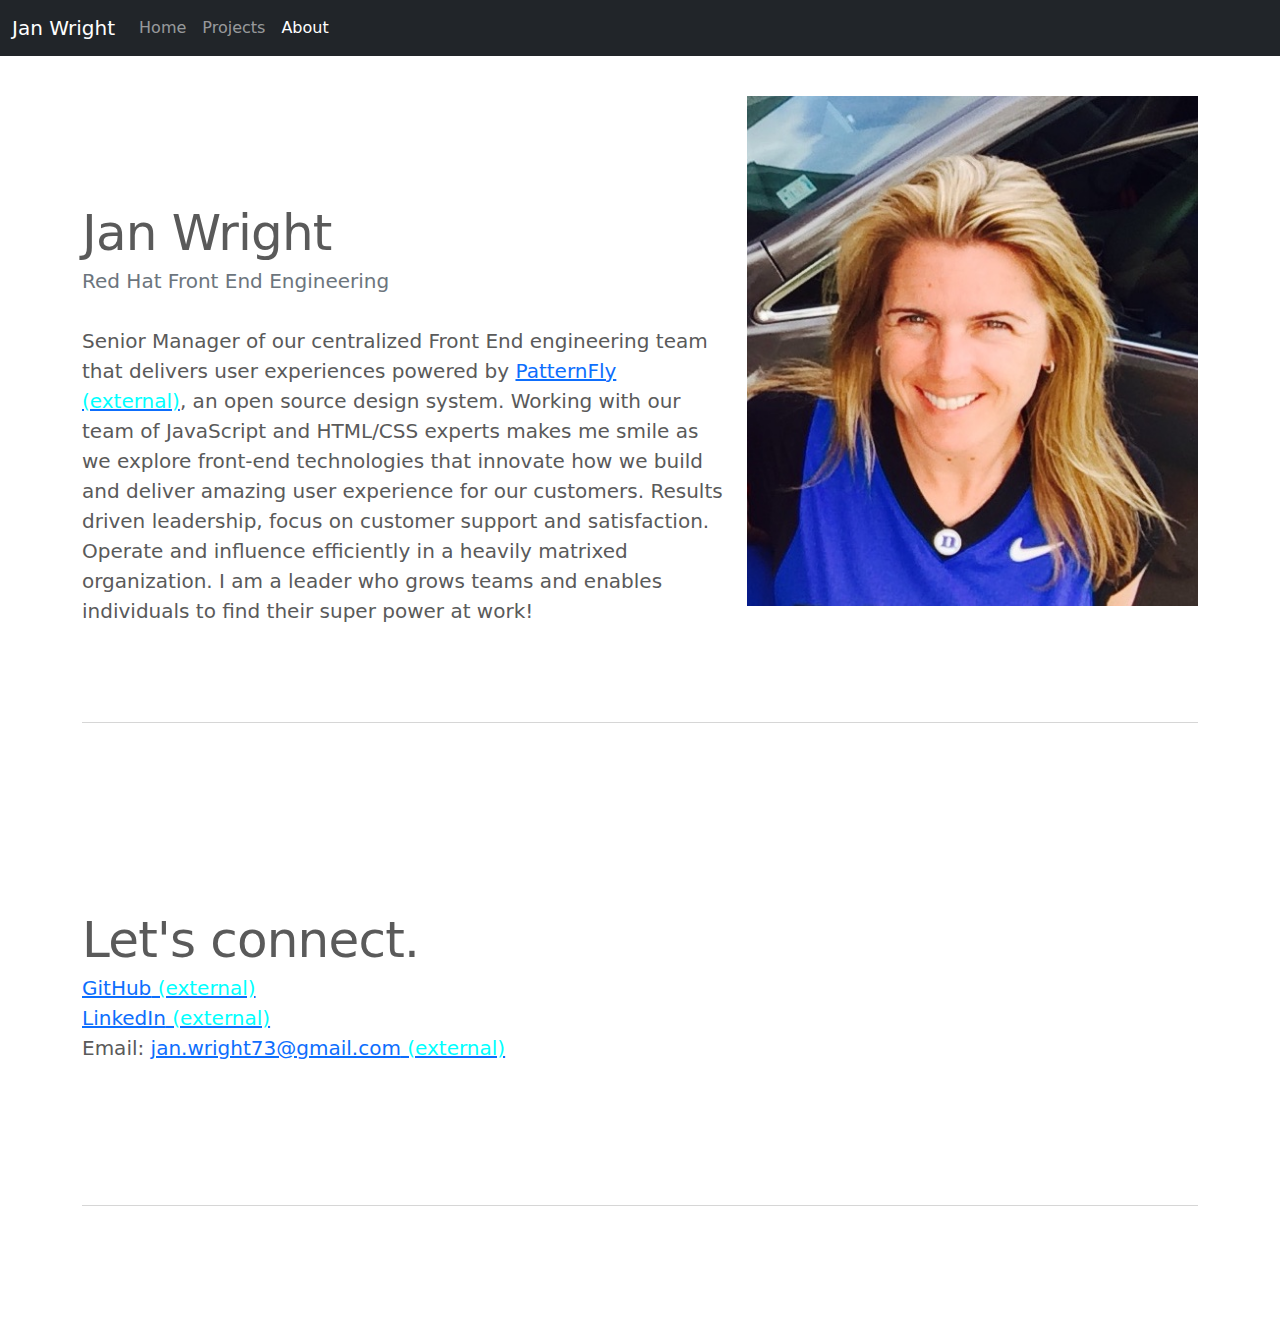
<file: about.html>
<!doctype html>
<html lang="en">
  <head>
    <meta charset="utf-8">
    <meta name="viewport" content="width=device-width, initial-scale=1">
    <meta name="description" content="">
    <meta name="author" content="Mark Otto, Jacob Thornton, and Bootstrap contributors">
    <meta name="generator" content="Hugo 0.88.1">
    <title>Jan Wright</title>

    <link rel="canonical" href="https://getbootstrap.com/docs/5.1/examples/carousel/">

    

    <!-- Bootstrap core CSS -->
<link href="css/bootstrap.min.css" rel="stylesheet">
<link href="styles.css" rel="stylesheet">
   
    <!-- Custom styles for this template -->
    <link href="carousel.css" rel="stylesheet">
  </head>
  <body>

    <header>
        <nav class="navbar navbar-expand-md navbar-dark fixed-top bg-dark">
          <div class="container-fluid">
            <a class="navbar-brand" href="index.html">Jan Wright</a>
            <button class="navbar-toggler" type="button" data-bs-toggle="collapse" data-bs-target="#navbarCollapse" aria-controls="navbarCollapse" aria-expanded="false" aria-label="Toggle navigation">
              <span class="navbar-toggler-icon"></span>
            </button>
            <div class="collapse navbar-collapse" id="navbarCollapse">
              <ul class="navbar-nav me-auto mb-2 mb-md-0">
                <li class="nav-item">
                  <a class="nav-link" href="index.html">Home</a>
                </li>
                <li class="nav-item">
                  <a class="nav-link" href="projects.html">Projects</a>
                </li>
                <li class="nav-item">
                  <a class="nav-link active" aria-current="page" href="#">About</a>
                </li>
              </ul>
              <!--form class="d-flex">
                <input class="form-control me-2" type="search" placeholder="Search" aria-label="Search">
                <button class="btn btn-outline-success" type="submit">Search</button>
              </form-->
            </div>
          </div>
        </nav>
      </header>
<div>
    <br>
    <br>

    
   
    <div class="container marketing">

    <div class="row featurette">
      <div class="col-md-7">
        <h2 class="featurette-heading">Jan Wright</h2>
        <p class="lead"><span class="text-muted">Red Hat Front End Engineering</span><br><br>
            Senior Manager of our centralized Front End engineering team that delivers user experiences powered by <a href="http://patternfly.org" target="_blank">PatternFly</a>, an open source design system.  
            Working with our team of JavaScript and HTML/CSS experts makes me smile as we explore front-end technologies that innovate how we build and deliver 
            amazing user experience for our customers.  Results driven leadership, focus on customer support and satisfaction.  Operate and influence efficiently 
            in a heavily matrixed organization.  I am a leader who grows teams and enables individuals to find their super power at work! </p>
      </div>
      <div class="col-md-5">
        <img src="images/Jan_bio_pic.jpg" class="bd-placeholder-img bd-placeholder-img-lg featurette-image img-fluid mx-auto" width="500" height="500" />
        
      </div>
    </div>

    <hr class="featurette-divider">

    <div class="row featurette">
      <div class="col-md-7">
        <h2 class="featurette-heading">Let's connect.</h2>
        <div>

            <p class="lead"> <a href="https://github.com/janwright73" target="_blank">GitHub</a> <br>
                <a href="https://www.linkedin.com/in/jan-wright-7848b21b" target="_blank">LinkedIn</a><br>
            <label>Email:</label>
               <a href="mailto: jan.wright73@gmail.com=Mail from JanWright.com" target="_blank">jan.wright73@gmail.com</a>
         </div>

        
      </div>
      <div class="col-md-5">
        <!-- https://youtu.be/cuVTfIPfG94 Jan intro video -->
        <iframe src="https://youtube.com/embed/cuVTfIPfG94" width="500" height="315" frameborder="0" allowfullscreen></iframe>
      </div>
    </div>

    <hr class="featurette-divider">
    
</div>
</div>
         </html>
</file>
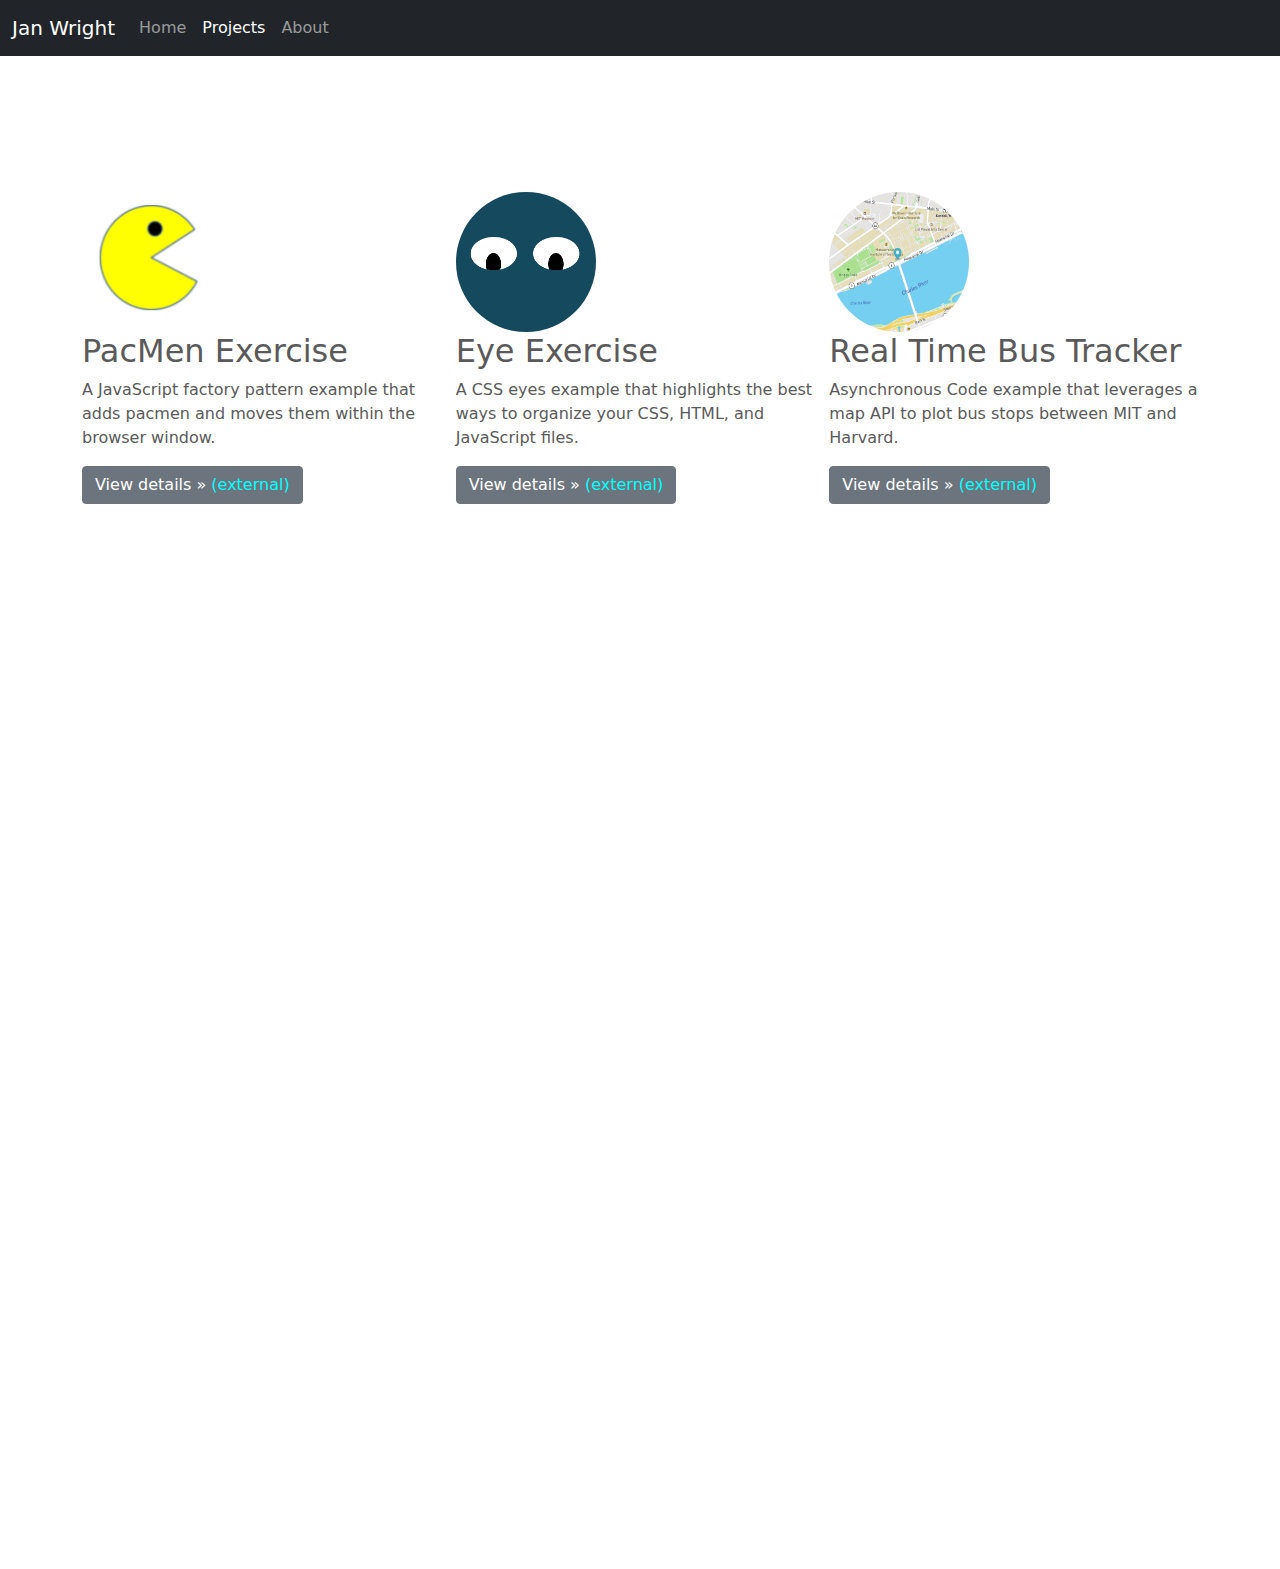
<file: projects.html>
<!doctype html>
<html lang="en">
  <head>
    <meta charset="utf-8">
    <meta name="viewport" content="width=device-width, initial-scale=1">
    <meta name="description" content="">
    <meta name="author" content="Mark Otto, Jacob Thornton, and Bootstrap contributors">
    <meta name="generator" content="Hugo 0.88.1">
    <title>Jan Wright</title>

    <link rel="canonical" href="https://getbootstrap.com/docs/5.1/examples/carousel/">

    

    <!-- Bootstrap core CSS -->
<link href="css/bootstrap.min.css" rel="stylesheet">
<link href="styles.css" rel="stylesheet">
     
    <!-- Custom styles for this template -->
    <link href="carousel.css" rel="stylesheet">
  </head>
  <body>

    <header>
        <nav class="navbar navbar-expand-md navbar-dark fixed-top bg-dark">
          <div class="container-fluid">
            <a class="navbar-brand" href="index.html">Jan Wright</a>
            <button class="navbar-toggler" type="button" data-bs-toggle="collapse" data-bs-target="#navbarCollapse" aria-controls="navbarCollapse" aria-expanded="false" aria-label="Toggle navigation">
              <span class="navbar-toggler-icon"></span>
            </button>
            <div class="collapse navbar-collapse" id="navbarCollapse">
              <ul class="navbar-nav me-auto mb-2 mb-md-0">
                <li class="nav-item">
                  <a class="nav-link" href="index.html">Home</a>
                </li>
                <li class="nav-item">
                  <a class="nav-link active" aria-current="page" href="#">Projects</a>
                </li>
                <li class="nav-item">
                  <a class="nav-link" href="about.html">About</a>
                </li>
              </ul>
            </div>
          </div>
        </nav>
      </header>
      <br>
      <br>
      <br>
      <br>

      <br>
      <br>
      
      <div class="container marketing">
        <main class="content">
            <div class="one">
                <img class="bd-placeholder-img rounded-circle" src="images/pacman.png" width="140" height="140"/>
                <h2>PacMen Exercise</h2>
                <p>A JavaScript factory pattern example that adds pacmen and moves them within the browser window.</p>
                <p><a class="btn btn-secondary" href="https://github.com/janwright73/pacmenExercise" target="_blank">View details &raquo;</a></p>
            </div>
            <div class="two">
                <img class="bd-placeholder-img rounded-circle" src="images/eyes.png" width="140" height="140"/>
                <h2>Eye Exercise</h2>
                <p>A CSS eyes example that highlights the best ways to organize your CSS, HTML, and JavaScript files.</p>
                <p><a class="btn btn-secondary" href="https://github.com/janwright73/EyeExercise" target="_blank">View details &raquo;</a></p>
            </div>
            <div class="three">
                <img class="bd-placeholder-img rounded-circle" src="images/bustracker.png" width="140" height="140"/>
                <h2>Real Time Bus Tracker</h2>
                <p>Asynchronous Code example that leverages a map API to plot bus stops between MIT and Harvard.</p>
                <p><a class="btn btn-secondary" href="https://github.com/janwright73/bus-tracker" target="_blank">View details &raquo;</a></p>
            </div>
        </main>
      </div>  
    </body>
   
</html>
</file>
<file: styles.css>
.bd-placeholder-img {
    font-size: 1.125rem;
    text-anchor: middle;
    -webkit-user-select: none;
    -moz-user-select: none;
    user-select: none;
  }

  @media (min-width: 768px) {
    .bd-placeholder-img-lg {
      font-size: 3.5rem;
    }
  }

  /* custom link styling requirement */
  a[target="_blank"]:after {
    content: " (external)";
    color: aqua;
    background-color: transparent;
    text-decoration: none;
  }
 
  /* custom text color requirement */
  .dark-text{
      color: red;
  }
  
  /* grid layout used in projects page */
  .content{
    display: grid;
    grid-template-columns: 1fr 1fr 1fr;
    grid-template-rows: 1fr 1fr 1fr 1fr;
    gap: 5px;
}
</file>
<file: carousel.css>
/* GLOBAL STYLES
-------------------------------------------------- */
/* Padding below the footer and lighter body text */

body {
  padding-top: 3rem;
  padding-bottom: 3rem;
  color: #5a5a5a;
}


/* CUSTOMIZE THE CAROUSEL
-------------------------------------------------- */

/* Carousel base class */
.carousel {
  margin-bottom: 4rem;
}
/* Since positioning the image, we need to help out the caption */
.carousel-caption {
  bottom: 3rem;
  z-index: 10;
}

/* Declare heights because of positioning of img element */
.carousel-item {
  height: 32rem;
}
.carousel-item > img {
  position: absolute;
  top: 0;
  left: 0;
  min-width: 100%;
  height: 32rem;
}


/* MARKETING CONTENT
-------------------------------------------------- */

/* Center align the text within the three columns below the carousel */
.marketing .col-lg-4 {
  margin-bottom: 1.5rem;
  text-align: center;
}
.marketing h2 {
  font-weight: 400;
}
/* rtl:begin:ignore */
.marketing .col-lg-4 p {
  margin-right: .75rem;
  margin-left: .75rem;
}
/* rtl:end:ignore */


/* Featurettes
------------------------- */

.featurette-divider {
  margin: 5rem 0; /* Space out the Bootstrap <hr> more */
}

/* Thin out the marketing headings */
.featurette-heading {
  font-weight: 300;
  line-height: 1;
  /* rtl:remove */
  letter-spacing: -.05rem;
}


/* RESPONSIVE CSS
-------------------------------------------------- */

@media (min-width: 40em) {
  /* Bump up size of carousel content */
  .carousel-caption p {
    margin-bottom: 1.25rem;
    font-size: 1.25rem;
    line-height: 1.4;
  }

  .featurette-heading {
    font-size: 50px;
  }
}

@media (min-width: 62em) {
  .featurette-heading {
    margin-top: 7rem;
  }
}
</file>
